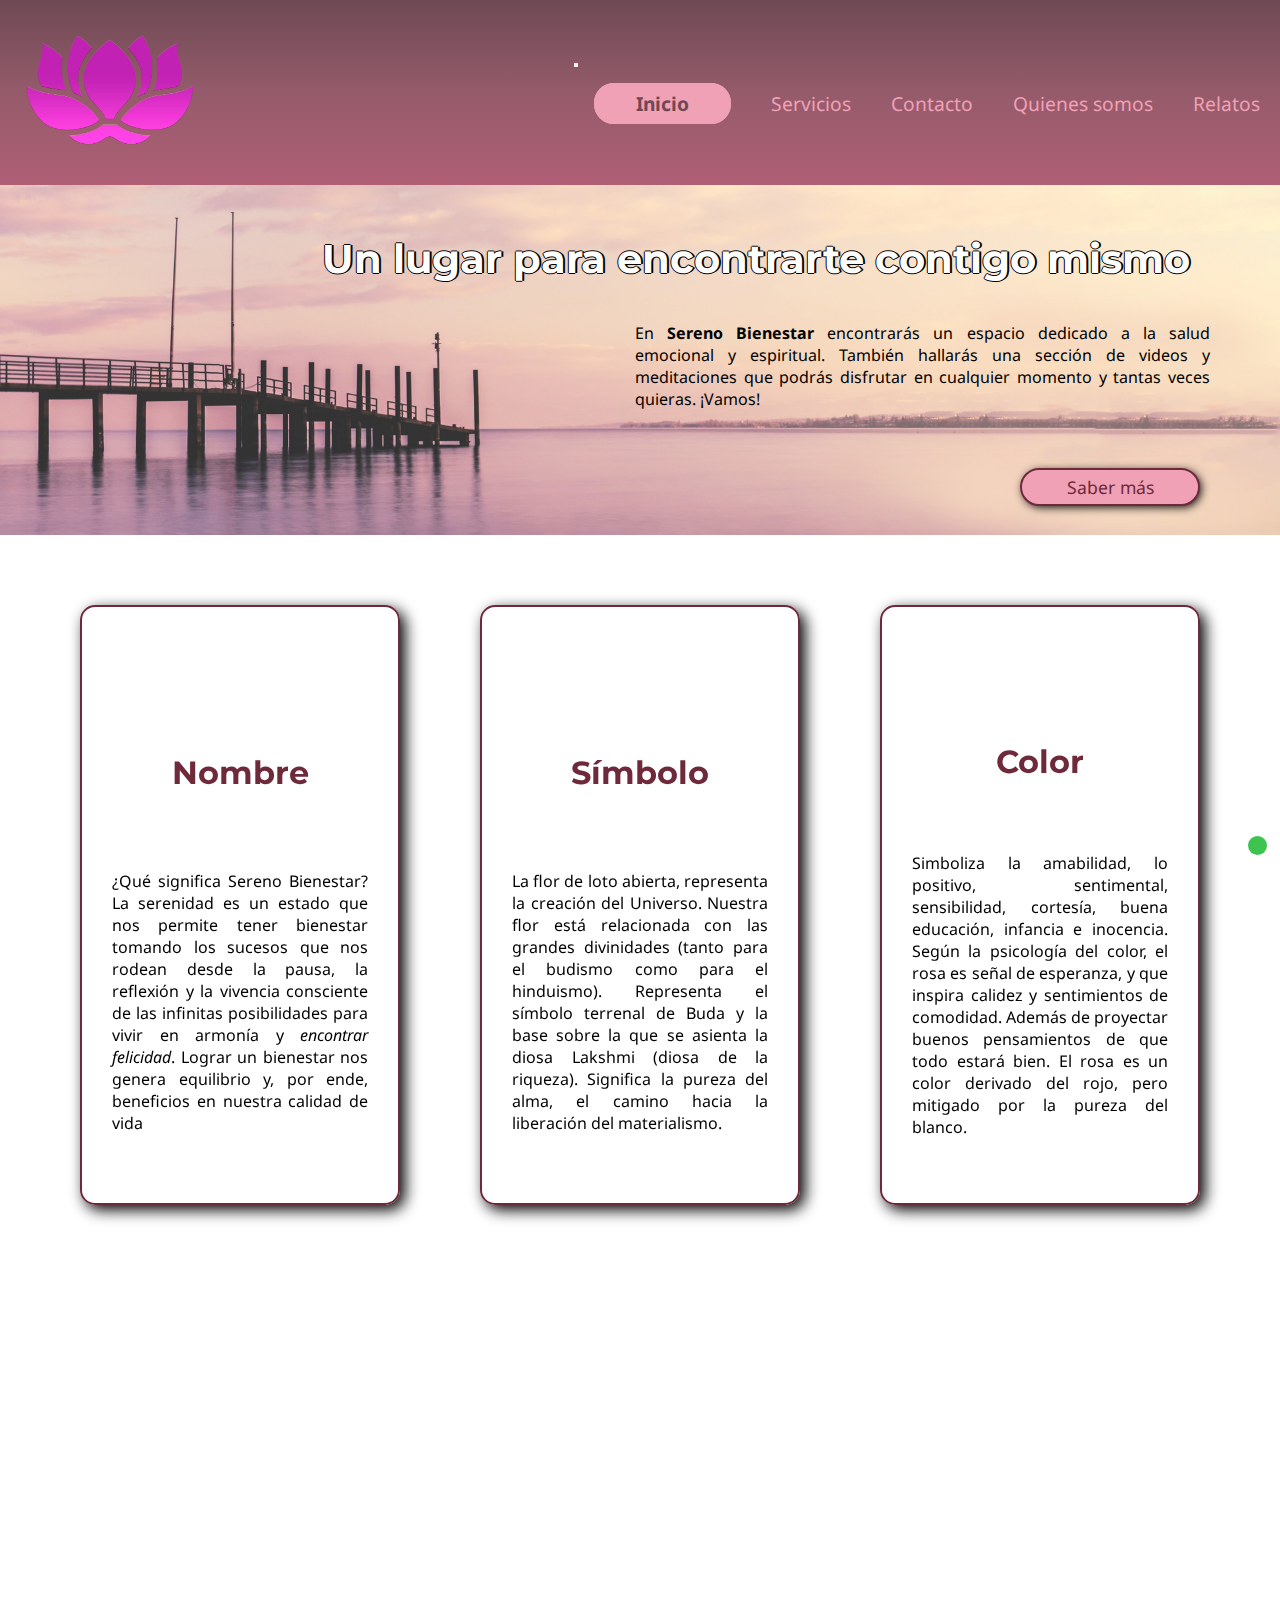
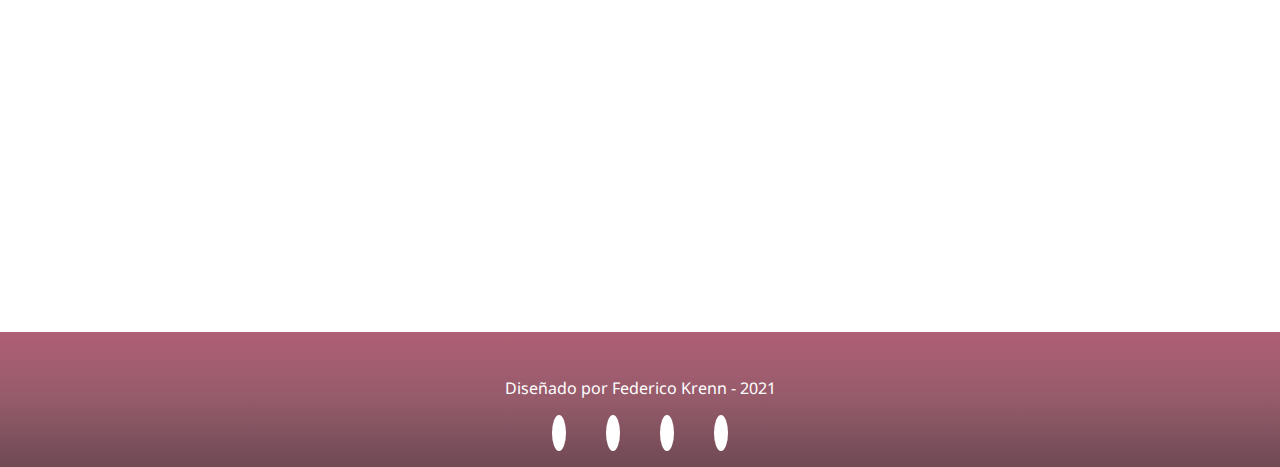
<file: index.html>
<!DOCTYPE html>
<html lang="es">

<head>
    <meta charset="UTF-8">
    <meta http-equiv="X-UA-Compatible" content="IE=edge">
    <meta name="viewport" content="width=device-width, initial-scale=1.0">
    <meta name="keywords"
        content="Sereno, Bienestar, Flor de loto, Servicios holísticos, Rosa, Serenidad, salud emocional, espíritu">
    <meta name="description"
        content="Sereno bienestar, el sitio web donde podrás conocer las mejores terapias holísticas para que entres en contacto con lo profundo de tu alma. En el camino, te acompañaremos y guiaremos a través de nuestros servicios.">

    <!-- Google tag (gtag.js) -->
    <script async src="https://www.googletagmanager.com/gtag/js?id=G-99D3HBL9XZ"></script>
    <script>
        window.dataLayer = window.dataLayer || [];
        function gtag() { dataLayer.push(arguments); }
        gtag('js', new Date());

        gtag('config', 'G-99D3HBL9XZ');
    </script>

    <!-- Link de animaciones -->
    <link href="https://unpkg.com/aos@2.3.1/dist/aos.css" rel="stylesheet">
    <!-- Link de Bootstrap -->
    <link href="https://cdn.jsdelivr.net/npm/bootstrap@5.1.3/dist/css/bootstrap.min.css" rel="stylesheet"
        integrity="sha384-1BmE4kWBq78iYhFldvKuhfTAU6auU8tT94WrHftjDbrCEXSU1oBoqyl2QvZ6jIW3" crossorigin="anonymous">
    <!-- Íconos -->
    <link rel="shortcut icon" href="./assets/icons/SB.png" type="image/x-icon">
    <!-- Mi estilo de CSS -->
    <link rel="stylesheet" href="./css/styles.css">
    <!-- Fuentes -->
    <link rel="preconnect" href="https://fonts.googleapis.com">
    <link rel="preconnect" href="https://fonts.gstatic.com" crossorigin>
    <link href="https://fonts.googleapis.com/css2?family=Montserrat:wght@100;700&family=Noto+Sans&display=swap"
        rel="stylesheet">
    <link rel="stylesheet" href="https://use.fontawesome.com/releases/v5.15.4/css/all.css"
        integrity="sha384-DyZ88mC6Up2uqS4h/KRgHuoeGwBcD4Ng9SiP4dIRy0EXTlnuz47vAwmeGwVChigm" crossorigin="anonymous">
    <title>Sereno Bienestar | Un lugar para encontrarte contigo mismo</title>
</head>

<body>
    <header class="header">
        <a href="./index.html"><img src="./assets/images/Logo-transparente.png" alt="Logo de Sereno Bienestar"
                class="logo"></a>
        <nav class="navbar navbar-expand-lg navbar-light">
            <div class="container-fluid">
                <button class="navbar-toggler" type="button" data-bs-toggle="collapse" data-bs-target="#navbarNav"
                    aria-controls="navbarNav" aria-expanded="false" aria-label="Toggle navigation">
                    <span class="navbar-toggler-icon"></span>
                </button>
                <div class="collapse navbar-collapse" id="navbarNav">
                    <ul class="navbar-nav">
                        <li><a href="./index.html" class="linkActivo nav-item" aria-current="page">Inicio</a></li>
                        <li><a href="./pages/servicios.html" class="noSeleccionado nav-item">Servicios</a></li>
                        <li><a href="./pages/contacto.html" class="noSeleccionado nav-item">Contacto</a></li>
                        <li><a href="./pages/quienes-somos.html" class="noSeleccionado nav-item">Quienes somos</a></li>
                        <li><a href="./pages/relatos.html" class="noSeleccionado nav-item">Relatos</a></li>
                    </ul>
                </div>
            </div>
        </nav>
    </header>

    <main class="mainIndex">
        <div class="barraDeContenido">
            <h1>Un lugar para encontrarte contigo mismo</h1>
            <p>En <strong>Sereno Bienestar</strong> encontrarás un espacio dedicado a la salud emocional y espiritual.
                También hallarás una sección de videos y meditaciones que podrás disfrutar en cualquier momento y tantas
                veces quieras. ¡Vamos!</p>
            <div class="botonContacto"><a href="./pages/servicios.html">Saber más</a></div>
        </div>
        <div class="tarjetaPadre">
            <div class="tarjetaHija cuadroSombreado" data-aos="flip-left">
                <i class="far fa-user"></i>
                <h2>Nombre</h2>
                <p>¿Qué significa Sereno Bienestar? La serenidad es un estado que nos permite tener bienestar tomando
                    los sucesos que
                    nos rodean desde la pausa, la reflexión y la vivencia consciente de las infinitas posibilidades para
                    vivir en armonía y <em>encontrar felicidad</em>.
                    Lograr un bienestar nos genera equilibrio y, por ende, beneficios en nuestra calidad de vida
                </p>
            </div>
            <div class="tarjetaHija cuadroSombreado" data-aos="flip-left">
                <i class="far fa-sun"></i>
                <h2>Símbolo</h2>
                <p>La flor de loto abierta, representa la creación del Universo. Nuestra flor está relacionada con las
                    grandes divinidades (tanto para el budismo como para el hinduismo). Representa el símbolo terrenal
                    de Buda y la base sobre la que se asienta la diosa Lakshmi (diosa de la riqueza). Significa la
                    pureza del alma, el camino hacia la liberación del materialismo.</p>
            </div>
            <div class="tarjetaHija cuadroSombreado" data-aos="flip-left">
                <i class="far fa-heart"></i>
                <h2>Color</h2>
                <p>Simboliza la amabilidad, lo positivo, sentimental, sensibilidad, cortesía, buena educación, infancia
                    e inocencia. Según la psicología del color, el rosa es señal de esperanza, y que inspira calidez y
                    sentimientos de comodidad. Además de proyectar buenos pensamientos de que todo estará bien. El rosa
                    es un color derivado del rojo, pero mitigado por la pureza del blanco.</p>
            </div>
        </div>
        <img src="./assets/images/mujer.jpg" alt="Mujer en el atardecer" data-aos="fade-left">
    </main>
    <footer class="footer">
        <a href="https://web.whatsapp.com/"><i class="fab fa-whatsapp"></i></a>
        <p>Diseñado por Federico Krenn - 2021</p>
        <div class="socialIcons">
            <a href="https://www.facebook.com/kempeess"><i class="fab fa-facebook"></i></a>
            <a href="https://twitter.com/kempesss"><i class="fab fa-twitter"></i></a>
            <a href="https://www.instagram.com/fedekrenn/?hl=es-la"><i class="fab fa-instagram"></i></a>
            <a href="https://www.linkedin.com/in/fkrenn/"><i class="fab fa-linkedin"></i></a>
        </div>
    </footer>
    <!-- AOS Library JS -->
    <script src="https://unpkg.com/aos@2.3.1/dist/aos.js"></script>
    <script>
        AOS.init();
    </script>
    <!-- JS Bootstrap -->
    <script src="https://cdn.jsdelivr.net/npm/bootstrap@5.1.3/dist/js/bootstrap.bundle.min.js"
        integrity="sha384-ka7Sk0Gln4gmtz2MlQnikT1wXgYsOg+OMhuP+IlRH9sENBO0LRn5q+8nbTov4+1p"
        crossorigin="anonymous"></script>
</body>

</html>
</file>
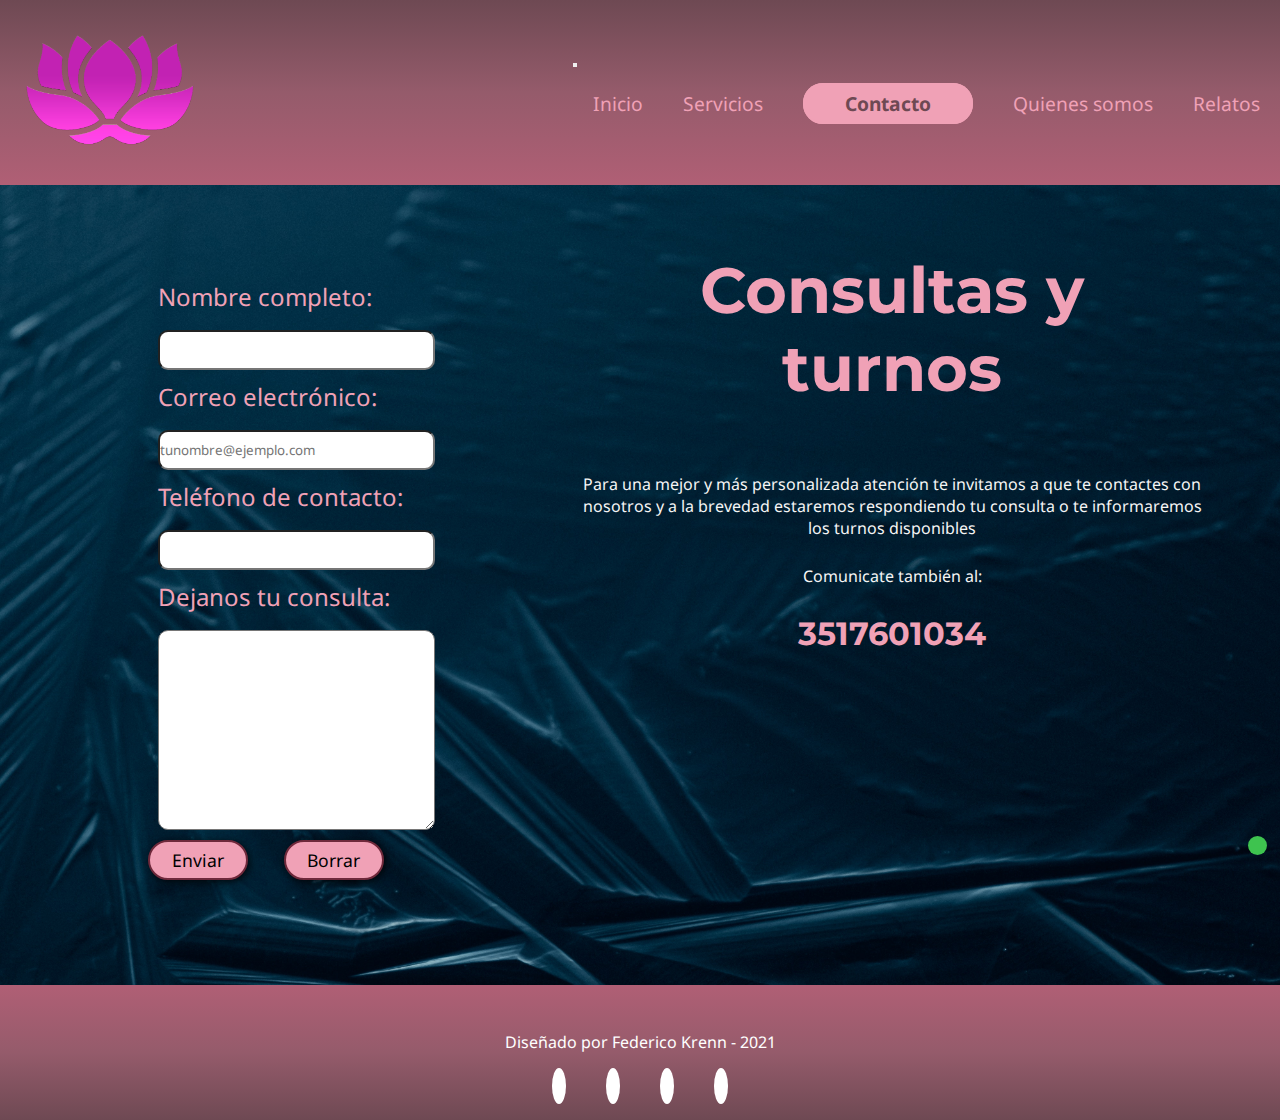
<file: pages/contacto.html>
<!DOCTYPE html>
<html lang="es">

<head>
    <meta charset="UTF-8">
    <meta http-equiv="X-UA-Compatible" content="IE=edge">
    <meta name="viewport" content="width=device-width, initial-scale=1.0">
    <meta name="keywords" content="consultas, turnos, formulario, contacto, sereno bienestar, teléfono">
    <meta name="description"
        content="¿Sugerencias? ¿Consultas? ¿Necesitás despejas tus dudas? Escribinos a través de nuestro formulario o bien ponte en contacto telefónicamente para que lo más pronto posible charlemos.">

    <!-- Google tag (gtag.js) -->
    <script async src="https://www.googletagmanager.com/gtag/js?id=G-99D3HBL9XZ"></script>
    <script>
        window.dataLayer = window.dataLayer || [];
        function gtag() { dataLayer.push(arguments); }
        gtag('js', new Date());

        gtag('config', 'G-99D3HBL9XZ');
    </script>

    <!-- Link de animaciones -->
    <link href="https://unpkg.com/aos@2.3.1/dist/aos.css" rel="stylesheet">
    <!-- Link de Bootstrap -->
    <link href="https://cdn.jsdelivr.net/npm/bootstrap@5.1.3/dist/css/bootstrap.min.css" rel="stylesheet"
        integrity="sha384-1BmE4kWBq78iYhFldvKuhfTAU6auU8tT94WrHftjDbrCEXSU1oBoqyl2QvZ6jIW3" crossorigin="anonymous">
    <!-- Íconos -->
    <link rel="shortcut icon" href="../assets/icons/SB.png" type="image/x-icon">
    <!-- Mi estilo de CSS -->
    <link rel="stylesheet" href="../css/styles.css">
    <!-- Fuentes -->
    <link rel="preconnect" href="https://fonts.googleapis.com">
    <link rel="preconnect" href="https://fonts.gstatic.com" crossorigin>
    <link href="https://fonts.googleapis.com/css2?family=Montserrat:wght@100;700&family=Noto+Sans&display=swap"
        rel="stylesheet">
    <link rel="stylesheet" href="https://use.fontawesome.com/releases/v5.15.4/css/all.css"
        integrity="sha384-DyZ88mC6Up2uqS4h/KRgHuoeGwBcD4Ng9SiP4dIRy0EXTlnuz47vAwmeGwVChigm" crossorigin="anonymous">
    <title>¿Cómo contactarnos? | Teléfonos y formulario</title>
</head>

<body>
    <header class="header">
        <a href="../index.html"><img src="../assets/images/Logo-transparente.png" alt="Logo de Sereno Bienestar"
                class="logo"></a>
        <nav class="navbar navbar-expand-lg navbar-light">
            <div class="container-fluid">
                <button class="navbar-toggler" type="button" data-bs-toggle="collapse" data-bs-target="#navbarNav"
                    aria-controls="navbarNav" aria-expanded="false" aria-label="Toggle navigation">
                    <span class="navbar-toggler-icon"></span>
                </button>
                <div class="collapse navbar-collapse" id="navbarNav">
                    <ul class="navbar-nav">
                        <li><a href="../index.html" class="noSeleccionado nav-item">Inicio</a></li>
                        <li><a href="../pages/servicios.html" class="noSeleccionado nav-item">Servicios</a></li>
                        <li><a href="../pages/contacto.html" class="linkActivo nav-item"
                                aria-current="page">Contacto</a></li>
                        <li><a href="../pages/quienes-somos.html" class="noSeleccionado nav-item">Quienes somos</a></li>
                        <li><a href="../pages/relatos.html" class="noSeleccionado nav-item">Relatos</a></li>
                    </ul>
                </div>
            </div>
        </nav>
    </header>

    <main>
        <div class="contenedorContacto">
            <div class="contenedorFormulario">
                <form class="formulario" action="https://formspree.io/f/xpzbooev" method="POST">
                    <label for="nombre__apellido">Nombre completo:</label>
                    <input type="text" name="nombre__apellido" id="nombre__apellido" required>
                    <label for="casilla__email">Correo electrónico:</label>
                    <input type="email" name="casilla__email" required id="casilla__email"
                        placeholder="tunombre@ejemplo.com">
                    <label for="telefono__contacto">Teléfono de contacto:</label>
                    <input type="tel" name="telefono__contacto" id="telefono__contacto">
                    <label for="comentarios__adicionales">Dejanos tu consulta:</label>
                    <textarea name="comentarios__adicionales" id="comentarios__adicionales" cols="30"
                        rows="10"></textarea>
                    <input class="btm" type="submit" name="envio" value="Enviar">
                    <input class="btm" type="reset" name="envio" value="Borrar">
                </form>
            </div>
            <div class="contenedorDatos">
                <h1>Consultas y turnos</h1>
                <p>Para una mejor y más personalizada atención te invitamos a que te contactes con nosotros y a la
                    brevedad estaremos respondiendo tu consulta o te informaremos los turnos disponibles</p>
                <p>Comunicate también al:</p>
                <h2>3517601034</h2>
                <iframe class="googleMap"
                    src="https://www.google.com/maps/embed?pb=!1m18!1m12!1m3!1d3406.128193939197!2d-64.16676428525942!3d-31.383028601778612!2m3!1f0!2f0!3f0!3m2!1i1024!2i768!4f13.1!3m3!1m2!1s0x9432983c3dca07f1%3A0x9e2e40d2acb5a2e8!2sManagua%201624%2C%20C%C3%B3rdoba!5e0!3m2!1ses-419!2sar!4v1639616940000!5m2!1ses-419!2sar"
                    width="400" height="300" style="border:0;" allowfullscreen="" loading="lazy"></iframe>
            </div>
        </div>

    </main>
    <footer class="footer">
        <a href="https://web.whatsapp.com/"><i class="fab fa-whatsapp"></i></a>
        <p>Diseñado por Federico Krenn - 2021</p>
        <div class="socialIcons">
            <a href="https://www.facebook.com/kempeess"><i class="fab fa-facebook"></i></a>
            <a href="https://twitter.com/kempesss"><i class="fab fa-twitter"></i></a>
            <a href="https://www.instagram.com/fedekrenn/?hl=es-la"><i class="fab fa-instagram"></i></a>
            <a href="https://www.linkedin.com/in/fkrenn/"><i class="fab fa-linkedin"></i></a>
        </div>
    </footer>
    <!-- JS Bootstrap -->
    <script src="https://cdn.jsdelivr.net/npm/bootstrap@5.1.3/dist/js/bootstrap.bundle.min.js"
        integrity="sha384-ka7Sk0Gln4gmtz2MlQnikT1wXgYsOg+OMhuP+IlRH9sENBO0LRn5q+8nbTov4+1p"
        crossorigin="anonymous"></script>
</body>

</html>
</file>
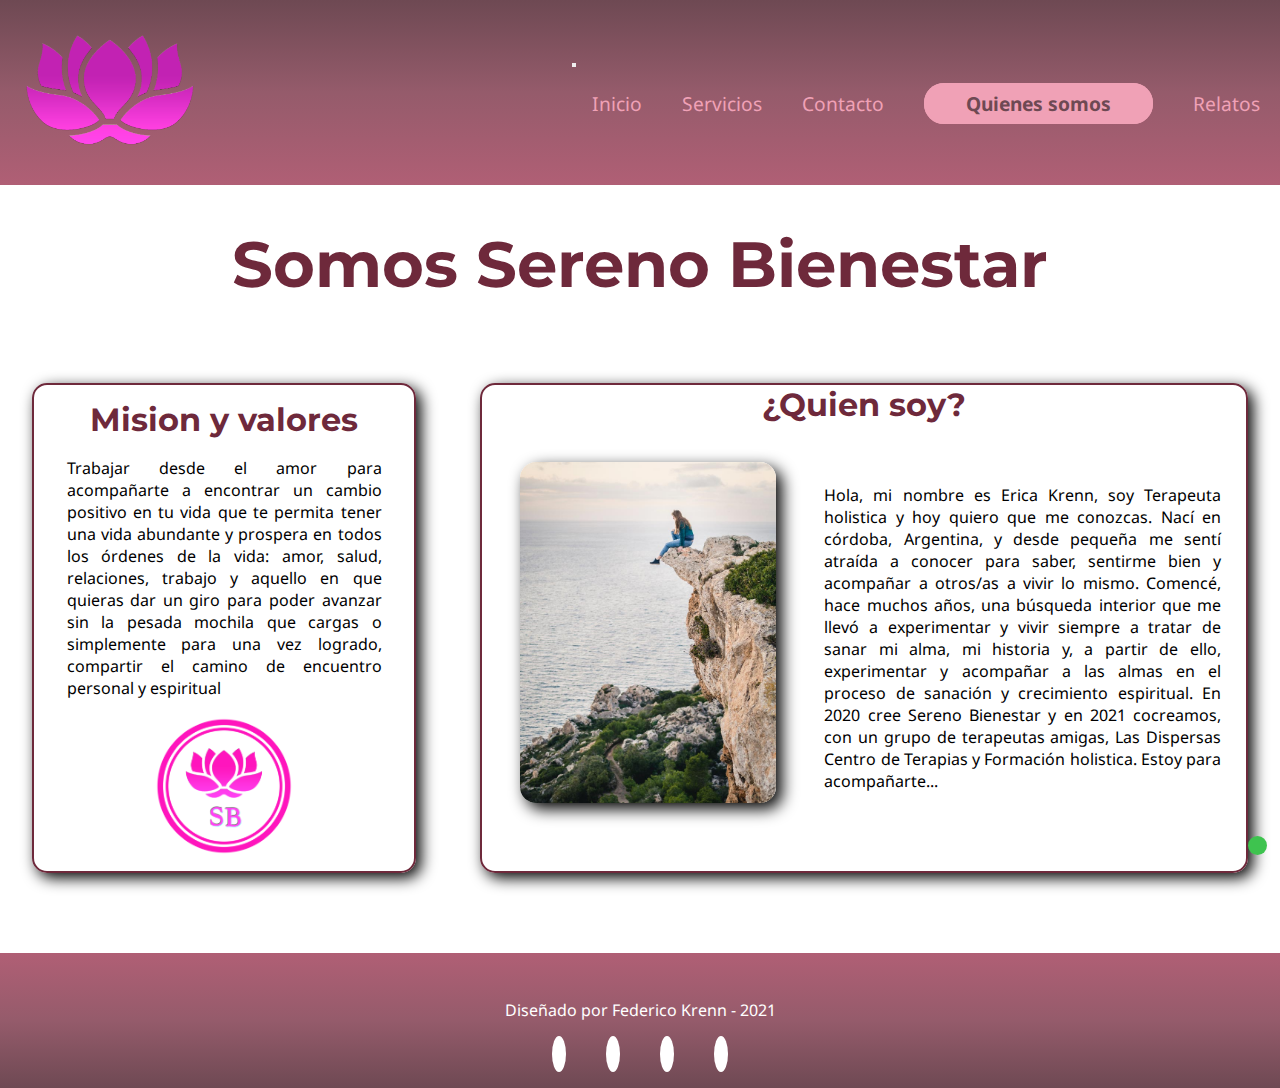
<file: pages/quienes-somos.html>
<!DOCTYPE html>
<html lang="es">

<head>
    <meta charset="UTF-8">
    <meta http-equiv="X-UA-Compatible" content="IE=edge">
    <meta name="viewport" content="width=device-width, initial-scale=1.0">
    <meta name="keywords" content="cambios, Terapeuta holística, Córdoba, Reiki, Misión, Valores, Sereno Bienestar">
    <meta name="description"
        content="¿Cómo nació la idea de Sereno Bienestar? Pasá, ponete cómodo y conocé la historia de mi vida, que me permitió llegar a darte los mejores servicios holísticos que te ayudarán a alcanzar la plenitud.">

    <!-- Google tag (gtag.js) -->
    <script async src="https://www.googletagmanager.com/gtag/js?id=G-99D3HBL9XZ"></script>
    <script>
        window.dataLayer = window.dataLayer || [];
        function gtag() { dataLayer.push(arguments); }
        gtag('js', new Date());

        gtag('config', 'G-99D3HBL9XZ');
    </script>

    <!-- Link de animaciones -->
    <link href="https://unpkg.com/aos@2.3.1/dist/aos.css" rel="stylesheet">
    <!-- Link de Bootstrap -->
    <link href="https://cdn.jsdelivr.net/npm/bootstrap@5.1.3/dist/css/bootstrap.min.css" rel="stylesheet"
        integrity="sha384-1BmE4kWBq78iYhFldvKuhfTAU6auU8tT94WrHftjDbrCEXSU1oBoqyl2QvZ6jIW3" crossorigin="anonymous">
    <!-- Íconos -->
    <link rel="shortcut icon" href="../assets/icons/SB.png" type="image/x-icon">
    <!-- Mi estilo de CSS -->
    <link rel="stylesheet" href="../css/styles.css">
    <!-- Fuentes -->
    <link rel="preconnect" href="https://fonts.googleapis.com">
    <link rel="preconnect" href="https://fonts.gstatic.com" crossorigin>
    <link href="https://fonts.googleapis.com/css2?family=Montserrat:wght@100;700&family=Noto+Sans&display=swap"
        rel="stylesheet">
    <link rel="stylesheet" href="https://use.fontawesome.com/releases/v5.15.4/css/all.css"
        integrity="sha384-DyZ88mC6Up2uqS4h/KRgHuoeGwBcD4Ng9SiP4dIRy0EXTlnuz47vAwmeGwVChigm" crossorigin="anonymous">
    <title>Quienes somos | Nuestra historia</title>
</head>

<body>
    <header class="header">
        <a href="../index.html"><img src="../assets/images/Logo-transparente.png" alt="Logo de Sereno Bienestar"
                class="logo"></a>
        <nav class="navbar navbar-expand-lg navbar-light">
            <div class="container-fluid">
                <button class="navbar-toggler" type="button" data-bs-toggle="collapse" data-bs-target="#navbarNav"
                    aria-controls="navbarNav" aria-expanded="false" aria-label="Toggle navigation">
                    <span class="navbar-toggler-icon"></span>
                </button>
                <div class="collapse navbar-collapse" id="navbarNav">
                    <ul class="navbar-nav">
                        <li><a href="../index.html" class="noSeleccionado nav-item">Inicio</a></li>
                        <li><a href="../pages/servicios.html" class="noSeleccionado nav-item">Servicios</a></li>
                        <li><a href="../pages/contacto.html" class="noSeleccionado nav-item">Contacto</a></li>
                        <li><a href="../pages/quienes-somos.html" class="linkActivo nav-item"
                                aria-current="page">Quienes somos</a></li>
                        <li><a href="../pages/relatos.html" class="noSeleccionado nav-item">Relatos</a></li>
                    </ul>
                </div>
            </div>
        </nav>
    </header>

    <main>
        <h1>Somos Sereno Bienestar</h1>
        <div class="contenedorPrincipal">
            <div class="quienesSomos__contenedor cuadroSombreado">
                <h2>Mision y valores</h2>
                <p>Trabajar desde el amor para acompañarte a encontrar un cambio positivo en tu vida que te permita
                    tener una vida abundante y prospera en todos los órdenes de la vida: amor, salud, relaciones,
                    trabajo y aquello en que quieras dar un giro para poder avanzar sin la pesada mochila que cargas o
                    simplemente para una vez logrado, compartir el camino de encuentro personal y espiritual</p>
                <img class="logoSereno" src="../assets/icons/SB.png" alt="Logo de sereno Bienestar" data-aos="fade-up">
            </div>
            <div class="mision__contenedor cuadroSombreado">
                <h2>¿Quien soy?</h2>
                <div class="misionHijo">
                    <img src="../assets/images/imagen-montania.jpg" alt="Persona sentada en la montaña"
                        data-aos="fade-left">
                    <p>Hola, mi nombre es Erica Krenn, soy Terapeuta holistica y hoy quiero que me conozcas.
                        Nací en córdoba, Argentina, y desde pequeña me sentí atraída a conocer para saber, sentirme bien
                        y acompañar a otros/as a vivir lo mismo.
                        Comencé, hace muchos años, una búsqueda interior que me llevó a experimentar y vivir siempre a
                        tratar de sanar mi alma, mi historia y, a partir de ello, experimentar y acompañar a las almas
                        en el proceso de sanación y crecimiento espiritual.
                        En 2020 cree Sereno Bienestar y en 2021 cocreamos, con un grupo de terapeutas amigas, Las
                        Dispersas Centro de Terapias y Formación holistica.
                        Estoy para acompañarte...</p>
                </div>
            </div>
        </div>
    </main>
    <footer class="footer">
        <a href="https://web.whatsapp.com/"><i class="fab fa-whatsapp"></i></a>
        <p>Diseñado por Federico Krenn - 2021</p>
        <div class="socialIcons">
            <a href="https://www.facebook.com/kempeess"><i class="fab fa-facebook"></i></a>
            <a href="https://twitter.com/kempesss"><i class="fab fa-twitter"></i></a>
            <a href="https://www.instagram.com/fedekrenn/?hl=es-la"><i class="fab fa-instagram"></i></a>
            <a href="https://www.linkedin.com/in/fkrenn/"><i class="fab fa-linkedin"></i></a>
        </div>
    </footer>
    <!-- AOS Library JS -->
    <script src="https://unpkg.com/aos@2.3.1/dist/aos.js"></script>
    <script>
        AOS.init();
    </script>
    <!-- JS Bootstrap -->
    <script src="https://cdn.jsdelivr.net/npm/bootstrap@5.1.3/dist/js/bootstrap.bundle.min.js"
        integrity="sha384-ka7Sk0Gln4gmtz2MlQnikT1wXgYsOg+OMhuP+IlRH9sENBO0LRn5q+8nbTov4+1p"
        crossorigin="anonymous"></script>
</body>

</html>
</file>
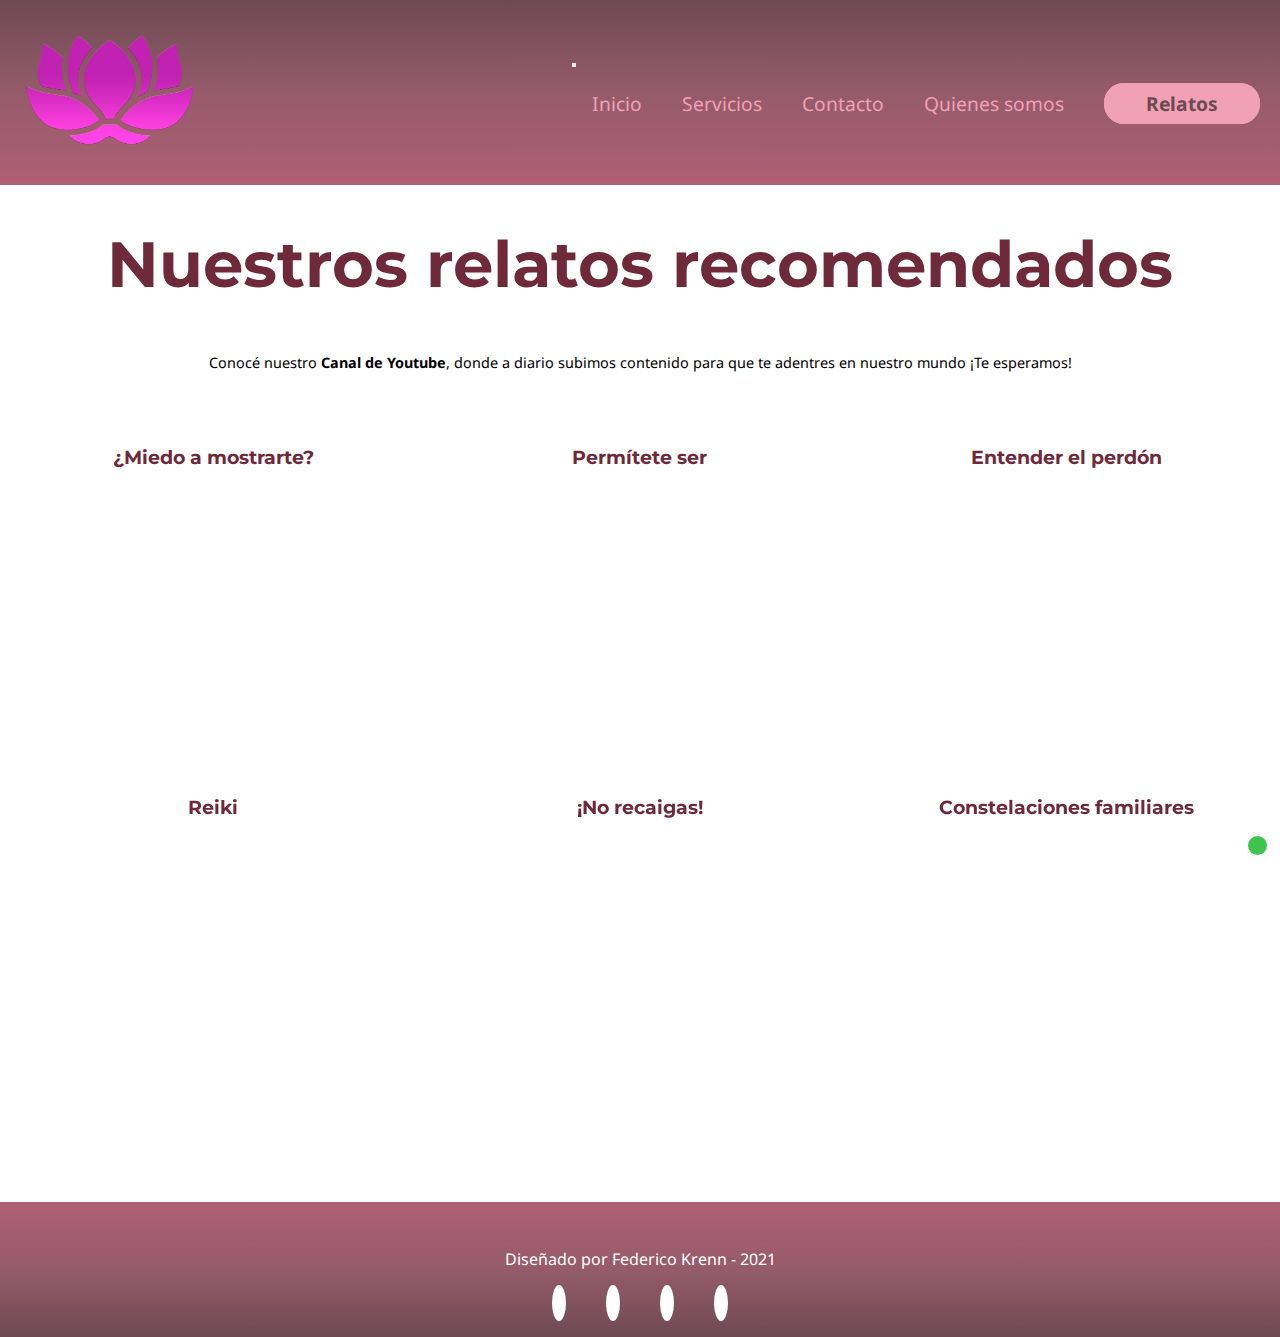
<file: pages/relatos.html>
<!DOCTYPE html>
<html lang="es">

<head>
    <meta charset="UTF-8">
    <meta http-equiv="X-UA-Compatible" content="IE=edge">
    <meta name="viewport" content="width=device-width, initial-scale=1.0">
    <meta name="keywords" content="Videos, experiencias, relatos, tutoriales, como meditar, vivencias">
    <meta name="description"
        content="Contamos con un canal de YouTube donde, junto con otras compañeras que compartimos la misma pasión, creamos contenido para que puedas estar cerca nuestro y de lo que hacemos a través de otro canal.">

    <!-- Google tag (gtag.js) -->
    <script async src="https://www.googletagmanager.com/gtag/js?id=G-99D3HBL9XZ"></script>
    <script>
        window.dataLayer = window.dataLayer || [];
        function gtag() { dataLayer.push(arguments); }
        gtag('js', new Date());

        gtag('config', 'G-99D3HBL9XZ');
    </script>

    <!-- Link de animaciones -->
    <link href="https://unpkg.com/aos@2.3.1/dist/aos.css" rel="stylesheet">
    <!-- Link de Bootstrap -->
    <link href="https://cdn.jsdelivr.net/npm/bootstrap@5.1.3/dist/css/bootstrap.min.css" rel="stylesheet"
        integrity="sha384-1BmE4kWBq78iYhFldvKuhfTAU6auU8tT94WrHftjDbrCEXSU1oBoqyl2QvZ6jIW3" crossorigin="anonymous">
    <!-- Íconos -->
    <link rel="shortcut icon" href="../assets/icons/SB.png" type="image/x-icon">
    <!-- Mi estilo de CSS -->
    <link rel="stylesheet" href="../css/styles.css">
    <!-- Fuentes -->
    <link rel="preconnect" href="https://fonts.googleapis.com">
    <link rel="preconnect" href="https://fonts.gstatic.com" crossorigin>
    <link href="https://fonts.googleapis.com/css2?family=Montserrat:wght@100;700&family=Noto+Sans&display=swap"
        rel="stylesheet">
    <link rel="stylesheet" href="https://use.fontawesome.com/releases/v5.15.4/css/all.css"
        integrity="sha384-DyZ88mC6Up2uqS4h/KRgHuoeGwBcD4Ng9SiP4dIRy0EXTlnuz47vAwmeGwVChigm" crossorigin="anonymous">
    <title>Vivencias y relatos | Canal de YouTube</title>
</head>

<body>
    <header class="header">
        <a href="../index.html"><img src="../assets/images/Logo-transparente.png" alt="Logo de Sereno Bienestar"
                class="logo"></a>
        <nav class="navbar navbar-expand-lg navbar-light">
            <div class="container-fluid">
                <button class="navbar-toggler" type="button" data-bs-toggle="collapse" data-bs-target="#navbarNav"
                    aria-controls="navbarNav" aria-expanded="false" aria-label="Toggle navigation">
                    <span class="navbar-toggler-icon"></span>
                </button>
                <div class="collapse navbar-collapse" id="navbarNav">
                    <ul class="navbar-nav">
                        <li><a href="../index.html" class="noSeleccionado nav-item">Inicio</a></li>
                        <li><a href="../pages/servicios.html" class="noSeleccionado nav-item">Servicios</a></li>
                        <li><a href="../pages/contacto.html" class="noSeleccionado nav-item">Contacto</a></li>
                        <li><a href="../pages/quienes-somos.html" class="noSeleccionado nav-item">Quienes somos</a></li>
                        <li><a href="../pages/relatos.html" class="linkActivo nav-item" aria-current="page">Relatos</a>
                        </li>
                    </ul>
                </div>
            </div>
        </nav>
    </header>

    <main>

        <h1>Nuestros relatos recomendados</h1>
        <p class="parrafoLeyenda">Conocé nuestro <strong>Canal de Youtube</strong>, donde a diario subimos contenido
            para que te adentres en nuestro mundo ¡Te esperamos! </p>
        <div class="grilla">
            <div class="hijo__grilla">
                <h3>¿Miedo a mostrarte?</h3>
                <iframe width="560" height="315" src="https://www.youtube.com/embed/IOIhm7Dxemk"
                    title="YouTube video player" frameborder="0"
                    allow="accelerometer; autoplay; clipboard-write; encrypted-media; gyroscope; picture-in-picture"
                    allowfullscreen></iframe>
            </div>
            <div class="hijo__grilla">
                <h3>Permítete ser</h3>
                <iframe width="560" height="315" src="https://www.youtube.com/embed/-9WLeR8yr-Q"
                    title="YouTube video player" frameborder="0"
                    allow="accelerometer; autoplay; clipboard-write; encrypted-media; gyroscope; picture-in-picture"
                    allowfullscreen></iframe>
            </div>
            <div class="hijo__grilla">
                <h3>Entender el perdón</h3>
                <iframe width="560" height="315" src="https://www.youtube.com/embed/d0oQPVhBWIA"
                    title="YouTube video player" frameborder="0"
                    allow="accelerometer; autoplay; clipboard-write; encrypted-media; gyroscope; picture-in-picture"
                    allowfullscreen></iframe>
            </div>
            <div class="hijo__grilla">
                <h3>Reiki</h3>
                <iframe width="560" height="315" src="https://www.youtube.com/embed/vXE6D-bthVE"
                    title="YouTube video player" frameborder="0"
                    allow="accelerometer; autoplay; clipboard-write; encrypted-media; gyroscope; picture-in-picture"
                    allowfullscreen></iframe>
            </div>
            <div class="hijo__grilla">
                <h3>¡No recaigas!</h3>
                <iframe width="560" height="315" src="https://www.youtube.com/embed/mQSzOypG864"
                    title="YouTube video player" frameborder="0"
                    allow="accelerometer; autoplay; clipboard-write; encrypted-media; gyroscope; picture-in-picture"
                    allowfullscreen></iframe>
            </div>
            <div class="hijo__grilla">
                <h3>Constelaciones familiares</h3>
                <iframe width="560" height="315" src="https://www.youtube.com/embed/tOoHFLNPB3c"
                    title="YouTube video player" frameborder="0"
                    allow="accelerometer; autoplay; clipboard-write; encrypted-media; gyroscope; picture-in-picture"
                    allowfullscreen></iframe>
            </div>
        </div>
    </main>

    <footer class="footer">
        <a href="https://web.whatsapp.com/"><i class="fab fa-whatsapp"></i></a>
        <p>Diseñado por Federico Krenn - 2021</p>
        <div class="socialIcons">
            <a href="https://www.facebook.com/kempeess"><i class="fab fa-facebook"></i></a>
            <a href="https://twitter.com/kempesss"><i class="fab fa-twitter"></i></a>
            <a href="https://www.instagram.com/fedekrenn/?hl=es-la"><i class="fab fa-instagram"></i></a>
            <a href="https://www.linkedin.com/in/fkrenn/"><i class="fab fa-linkedin"></i></a>
        </div>
    </footer>
    <!-- JS Bootstrap -->
    <script src="https://cdn.jsdelivr.net/npm/bootstrap@5.1.3/dist/js/bootstrap.bundle.min.js"
        integrity="sha384-ka7Sk0Gln4gmtz2MlQnikT1wXgYsOg+OMhuP+IlRH9sENBO0LRn5q+8nbTov4+1p"
        crossorigin="anonymous"></script>
</body>

</html>
</file>
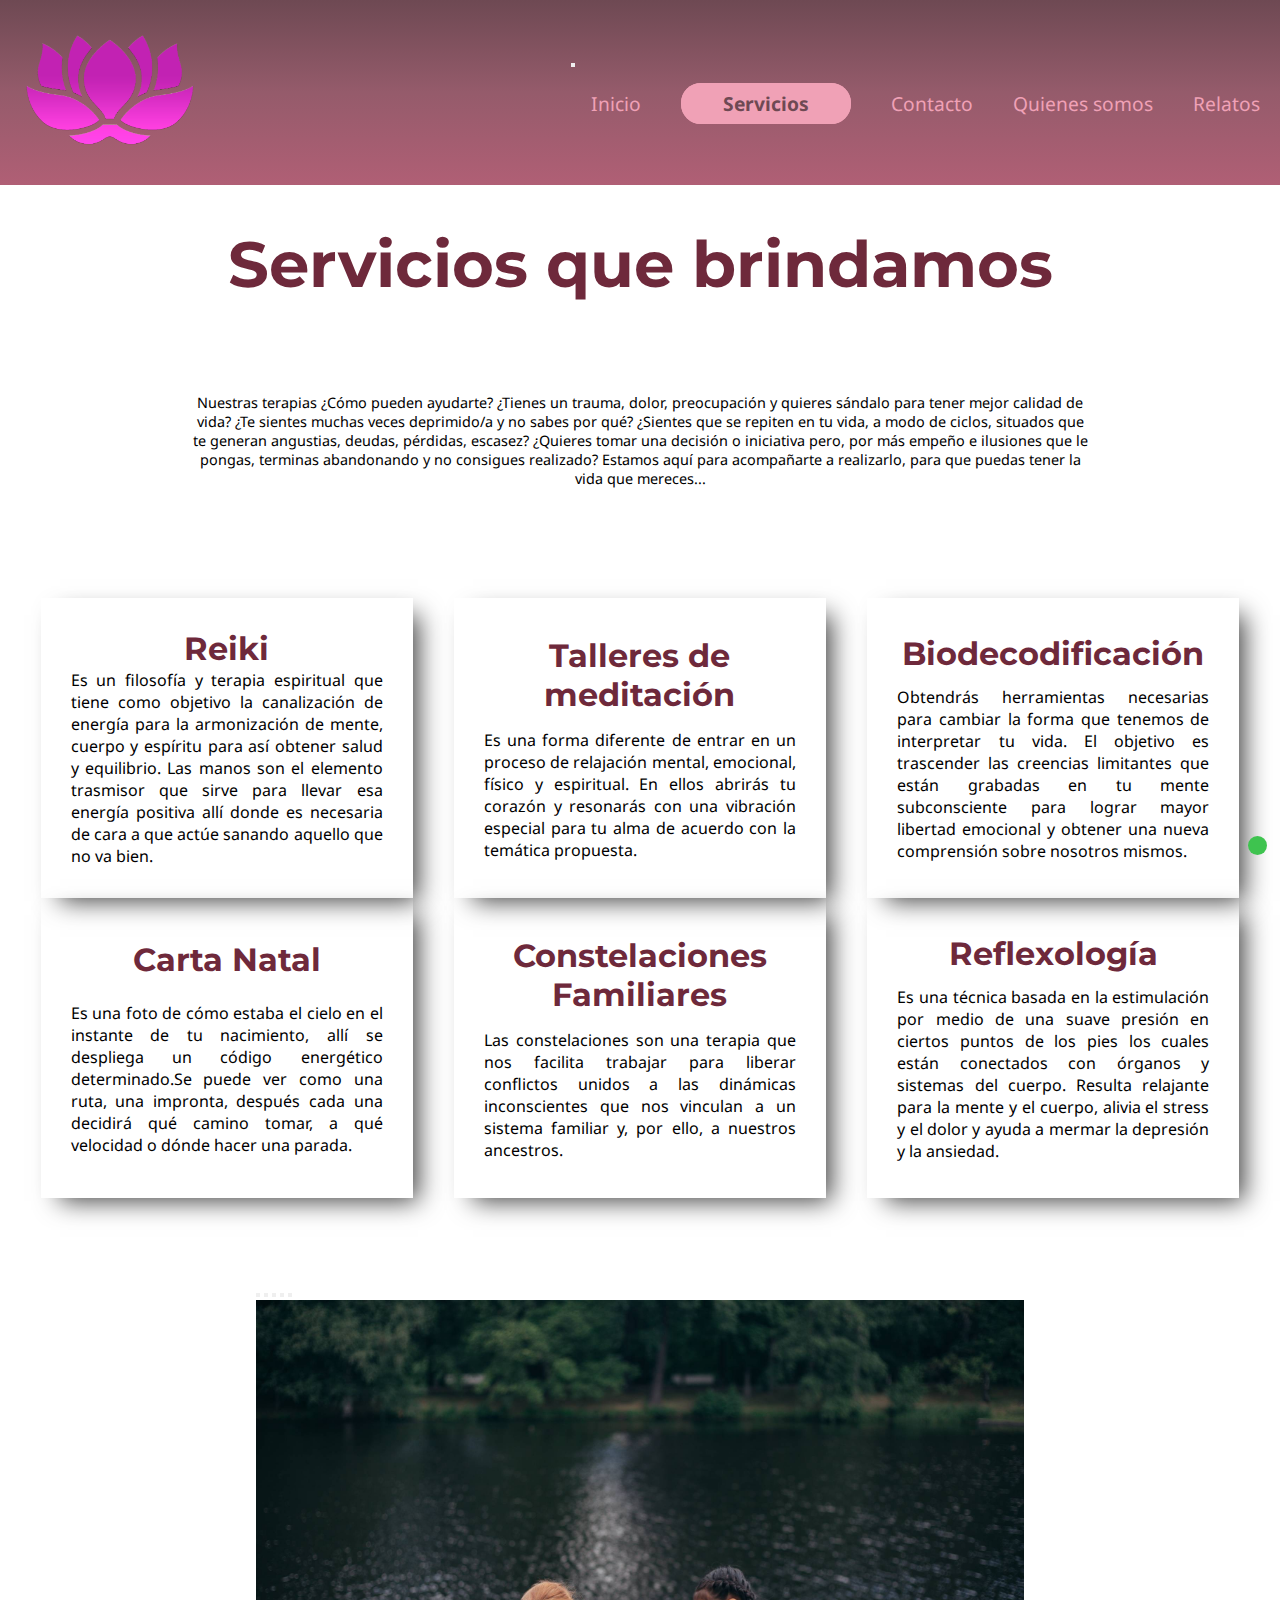
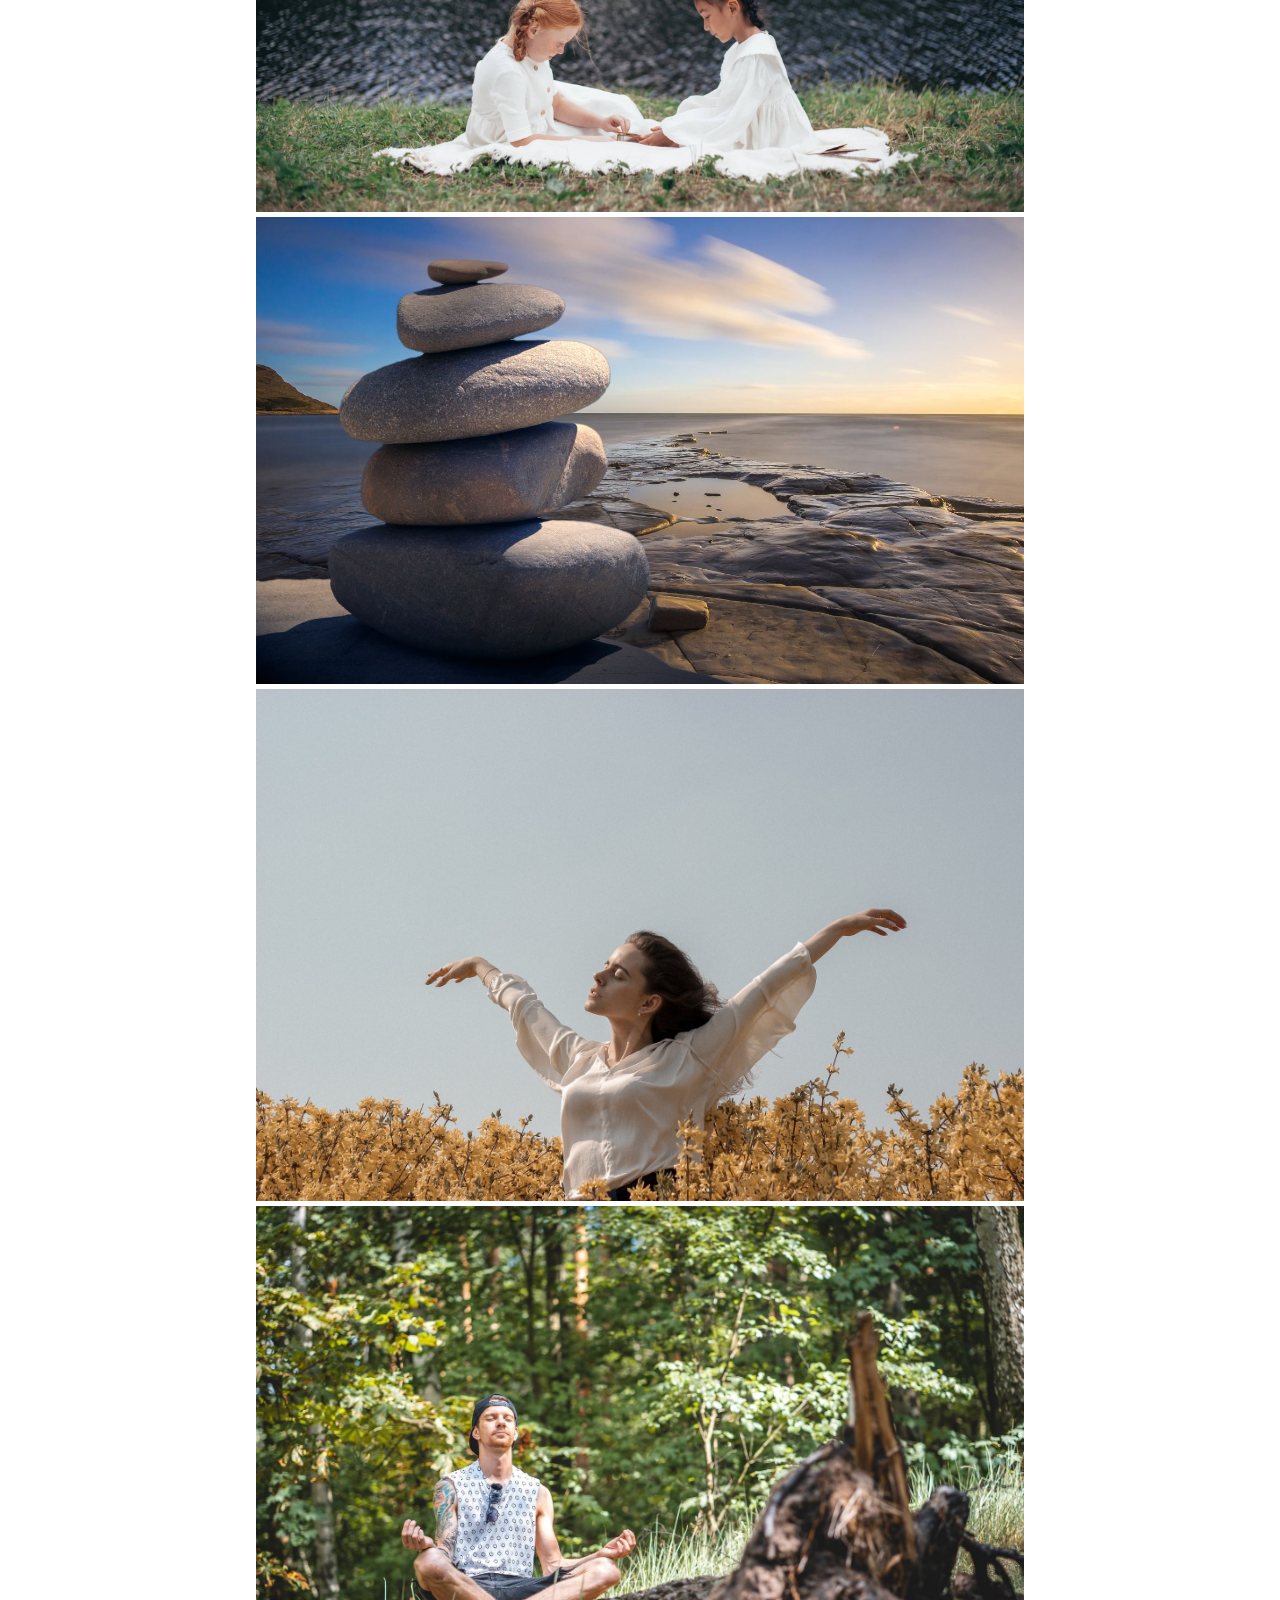
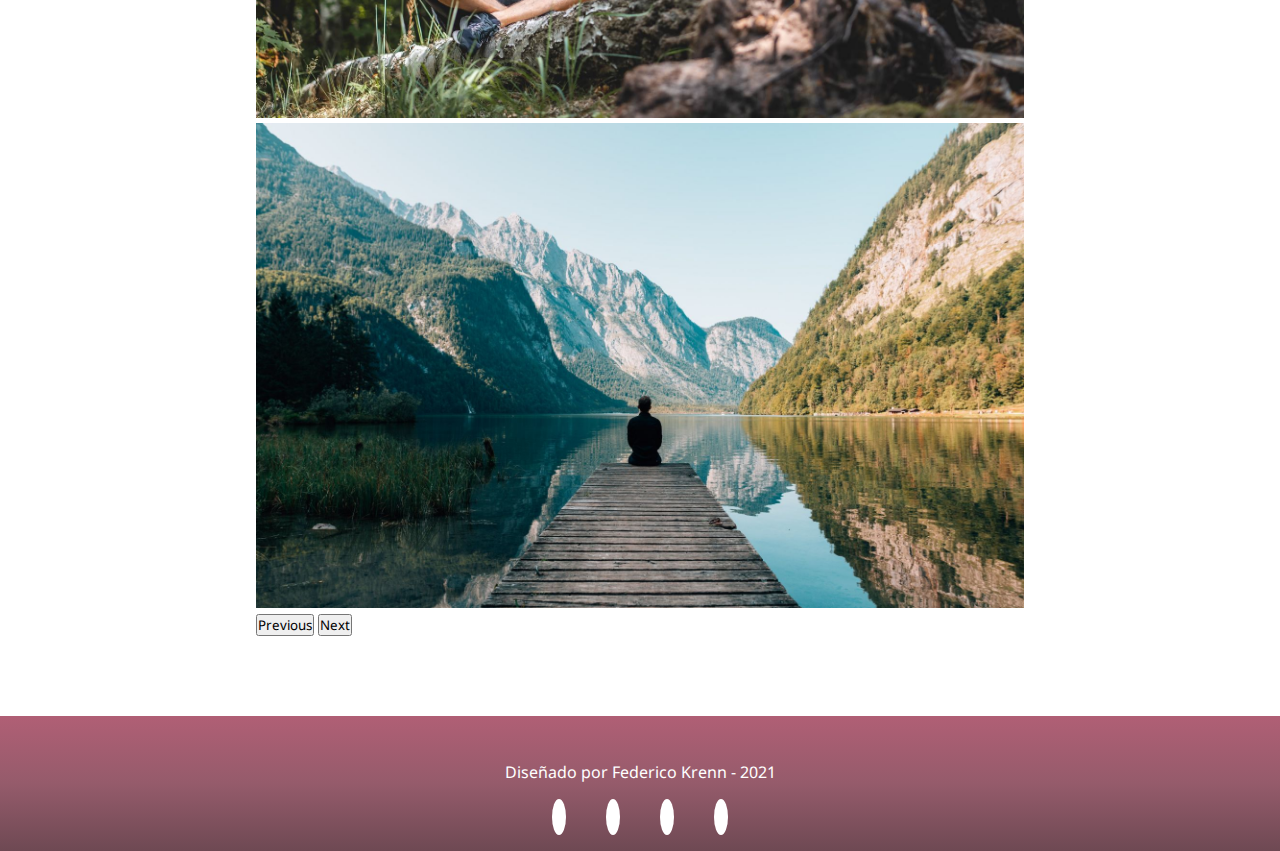
<file: pages/servicios.html>
<!DOCTYPE html>
<html lang="es">

<head>
  <meta charset="UTF-8">
  <meta http-equiv="X-UA-Compatible" content="IE=edge">
  <meta name="viewport" content="width=device-width, initial-scale=1.0">
  <meta name="keywords" content="Reiki, meditación, biodecodificación, carta, constelaciones familiares, reflexología">
  <meta name="description"
    content="Dentro de nuestros servicios, podrás encontrar una amplia oferta tal como Biodecodificación, Constelaciones, Reflexología. También podrás sumarte a nuestros talleres de meditación para aprender a controlar tus pensamientos y sentimientos">

  <!-- Google tag (gtag.js) -->
  <script async src="https://www.googletagmanager.com/gtag/js?id=G-99D3HBL9XZ"></script>
  <script>
    window.dataLayer = window.dataLayer || [];
    function gtag() { dataLayer.push(arguments); }
    gtag('js', new Date());

    gtag('config', 'G-99D3HBL9XZ');
  </script>

  <!-- Link de animaciones -->
  <link href="https://unpkg.com/aos@2.3.1/dist/aos.css" rel="stylesheet">
  <!-- Link de Bootstrap -->
  <link href="https://cdn.jsdelivr.net/npm/bootstrap@5.1.3/dist/css/bootstrap.min.css" rel="stylesheet"
    integrity="sha384-1BmE4kWBq78iYhFldvKuhfTAU6auU8tT94WrHftjDbrCEXSU1oBoqyl2QvZ6jIW3" crossorigin="anonymous">
  <!-- Íconos -->
  <link rel="shortcut icon" href="../assets/icons/SB.png" type="image/x-icon">
  <!-- Mi estilo de CSS -->
  <link rel="stylesheet" href="../css/styles.css">
  <!-- Fuentes -->
  <link rel="preconnect" href="https://fonts.googleapis.com">
  <link rel="preconnect" href="https://fonts.gstatic.com" crossorigin>
  <link href="https://fonts.googleapis.com/css2?family=Montserrat:wght@100;700&family=Noto+Sans&display=swap"
    rel="stylesheet">
  <link rel="stylesheet" href="https://use.fontawesome.com/releases/v5.15.4/css/all.css"
    integrity="sha384-DyZ88mC6Up2uqS4h/KRgHuoeGwBcD4Ng9SiP4dIRy0EXTlnuz47vAwmeGwVChigm" crossorigin="anonymous">
  <title>Servicios que brindamos | Terapias holísticas</title>
</head>

<body>
  <header class="header">
    <a href="../index.html"><img src="../assets/images/Logo-transparente.png" alt="Logo de Sereno Bienestar"
        class="logo"></a>
    <nav class="navbar navbar-expand-lg navbar-light">
      <div class="container-fluid">
        <button class="navbar-toggler" type="button" data-bs-toggle="collapse" data-bs-target="#navbarNav"
          aria-controls="navbarNav" aria-expanded="false" aria-label="Toggle navigation">
          <span class="navbar-toggler-icon"></span>
        </button>
        <div class="collapse navbar-collapse" id="navbarNav">
          <ul class="navbar-nav">
            <li><a href="../index.html" class="noSeleccionado nav-item">Inicio</a></li>
            <li><a href="../pages/servicios.html" class="linkActivo nav-item" aria-current="page">Servicios</a></li>
            <li><a href="../pages/contacto.html" class="noSeleccionado nav-item">Contacto</a></li>
            <li><a href="../pages/quienes-somos.html" class="noSeleccionado nav-item">Quienes somos</a></li>
            <li><a href="../pages/relatos.html" class="noSeleccionado nav-item">Relatos</a></li>
          </ul>
        </div>
      </div>
    </nav>
  </header>
  <main class="mainServicios">
    <h1>Servicios que brindamos</h1>
    <p class="parrafoLeyenda ">Nuestras terapias
      ¿Cómo pueden ayudarte? ¿Tienes un trauma, dolor, preocupación y quieres sándalo para tener mejor calidad de
      vida? ¿Te sientes muchas veces deprimido/a y no sabes por qué? ¿Sientes que se repiten en tu vida, a modo de
      ciclos, situados que te generan angustias, deudas, pérdidas, escasez? ¿Quieres tomar una decisión o
      iniciativa pero, por más empeño e ilusiones que le pongas, terminas abandonando y no consigues realizado?
      Estamos aquí para acompañarte a realizarlo, para que puedas tener la vida que mereces...</p>
    <div class="contenedorServicios">
      <div class="tarjetaServicios">
        <h2>Reiki</h2>
        <p>Es un filosofía y terapia espiritual que tiene como objetivo la canalización de energía para la
          armonización de mente, cuerpo y espíritu para así obtener salud y equilibrio. Las manos son el
          elemento trasmisor que sirve para llevar esa energía positiva allí donde es necesaria de cara a que
          actúe sanando aquello que no va bien.</p>
      </div>
      <div class="tarjetaServicios">
        <h2>Talleres de meditación</h2>
        <p>Es una forma diferente de entrar en un proceso de relajación mental, emocional, físico y espiritual.
          En ellos abrirás tu corazón y resonarás con una vibración especial para tu alma de acuerdo con la
          temática propuesta.</p>
      </div>
      <div class="tarjetaServicios">
        <h2>Biodecodificación</h2>
        <p>Obtendrás herramientas necesarias para cambiar la forma que tenemos de interpretar tu vida. El
          objetivo es trascender las creencias limitantes que están grabadas en tu mente subconsciente para
          lograr mayor libertad emocional y obtener una nueva comprensión sobre nosotros mismos.</p>
      </div>
      <div class="tarjetaServicios">
        <h2>Carta Natal</h2>
        <p>Es una foto de cómo estaba el cielo en el instante de tu nacimiento, allí se despliega un código
          energético determinado.Se puede ver como una ruta, una impronta, después cada una decidirá qué
          camino tomar, a qué velocidad o dónde hacer una parada.</p>
      </div>
      <div class="tarjetaServicios">
        <h2>Constelaciones Familiares</h2>
        <p>Las constelaciones son una terapia que nos facilita trabajar para liberar conflictos unidos a las
          dinámicas inconscientes que nos vinculan a un sistema familiar y, por ello, a nuestros ancestros.
        </p>
      </div>
      <div class="tarjetaServicios">
        <h2>Reflexología</h2>
        <p>Es una técnica basada en la estimulación por medio de una suave presión en ciertos puntos de los pies
          los cuales están conectados con órganos y sistemas del cuerpo. Resulta relajante para la mente y el
          cuerpo, alivia el stress y el dolor y ayuda a mermar la depresión y la ansiedad.</p>
      </div>
    </div>
    <div id="carouselExampleIndicators" class="carousel slide" data-bs-ride="carousel">
      <div class="carousel-indicators">
        <button type="button" data-bs-target="#carouselExampleIndicators" data-bs-slide-to="0" class="active"
          aria-current="true" aria-label="Slide 1"></button>
        <button type="button" data-bs-target="#carouselExampleIndicators" data-bs-slide-to="1"
          aria-label="Slide 2"></button>
        <button type="button" data-bs-target="#carouselExampleIndicators" data-bs-slide-to="2"
          aria-label="Slide 3"></button>
        <button type="button" data-bs-target="#carouselExampleIndicators" data-bs-slide-to="3"
          aria-label="Slide 4"></button>
        <button type="button" data-bs-target="#carouselExampleIndicators" data-bs-slide-to="4"
          aria-label="Slide 5"></button>
      </div>
      <div class="carousel-inner">
        <div class="carousel-item active">
          <img src="../assets/images/amistad.jpg" class="d-block w-100" alt="Dos niñas jugando">
        </div>
        <div class="carousel-item">
          <img src="../assets/images/equilibrio.jpg" class="d-block w-100" alt="Piedras apiladas en equilibrio">
        </div>
        <div class="carousel-item">
          <img src="../assets/images/libertad.jpg" class="d-block w-100"
            alt="Persona con los brazon abiertos en el campo">
        </div>
        <div class="carousel-item">
          <img src="../assets/images/meditacion.jpg" class="d-block w-100" alt="Hombre meditando en el bosque">
        </div>
        <div class="carousel-item">
          <img src="../assets/images/paz.jpg" class="d-block w-100" alt="Un hombre en un muelle mirando la montaña">
        </div>
      </div>
      <button class="carousel-control-prev" type="button" data-bs-target="#carouselExampleIndicators"
        data-bs-slide="prev">
        <span class="carousel-control-prev-icon" aria-hidden="true"></span>
        <span class="visually-hidden">Previous</span>
      </button>
      <button class="carousel-control-next" type="button" data-bs-target="#carouselExampleIndicators"
        data-bs-slide="next">
        <span class="carousel-control-next-icon" aria-hidden="true"></span>
        <span class="visually-hidden">Next</span>
      </button>
    </div>
  </main>
  <footer class="footer">
    <a href="https://web.whatsapp.com/"><i class="fab fa-whatsapp"></i></a>
    <p>Diseñado por Federico Krenn - 2021</p>
    <div class="socialIcons">
      <a href="https://www.facebook.com/kempeess"><i class="fab fa-facebook"></i></a>
      <a href="https://twitter.com/kempesss"><i class="fab fa-twitter"></i></a>
      <a href="https://www.instagram.com/fedekrenn/?hl=es-la"><i class="fab fa-instagram"></i></a>
      <a href="https://www.linkedin.com/in/fkrenn/"><i class="fab fa-linkedin"></i></a>
    </div>
  </footer>
  <!-- JS Bootstrap -->
  <script src="https://cdn.jsdelivr.net/npm/bootstrap@5.1.3/dist/js/bootstrap.bundle.min.js"
    integrity="sha384-ka7Sk0Gln4gmtz2MlQnikT1wXgYsOg+OMhuP+IlRH9sENBO0LRn5q+8nbTov4+1p"
    crossorigin="anonymous"></script>
</body>

</html>
</file>
<file: css/styles.css>
@charset "UTF-8";
header, .quienesSomos__contenedor, .misionHijo {
  display: flex;
  justify-content: space-between;
  align-items: center; }

.mainIndex, .mainServicios {
  display: flex;
  flex-direction: column;
  align-items: center; }

.footer {
  display: flex;
  justify-content: space-evenly;
  align-items: center; }

.fa-linkedin {
  color: #0e76a8; }

.fa-instagram {
  color: #D872B5; }

.fa-twitter {
  color: #00acee; }

.fa-facebook {
  color: #3b5998; }

* {
  margin: 0px;
  padding: 0px;
  box-sizing: border-box;
  font-family: "Noto Sans", sans-serif; }

header {
  min-height: 20vh;
  background: #6e4953;
  background: linear-gradient(180deg, #6e4953 0%, #955b6b 50%, #b05f75 100%); }
  header img {
    width: 20vh;
    margin-left: 20px; }
  header ul {
    display: flex;
    flex-wrap: wrap;
    margin: 0;
    padding: 0; }

.linkActivo {
  font-weight: bold;
  border: 2px solid #f0a1b6;
  background-color: #f0a1b6;
  color: #6e4953;
  border-radius: 20px;
  padding: 5px 40px 5px 40px; }

.footer {
  background: #6e4953;
  background: linear-gradient(0deg, #6e4953 0%, #955b6b 50%, #b05f75 100%);
  height: 15vh;
  flex-direction: column;
  color: white; }
  .footer .socialIcons i {
    margin: 10px 20px;
    padding: 7px;
    border-radius: 50%;
    background-color: white; }

/* Logo de Whatsapp */
.fa-whatsapp {
  position: fixed;
  bottom: 5%;
  right: 1%;
  color: white;
  font-size: 3rem;
  background-color: #3ec34f;
  padding: 0.6rem;
  border-radius: 50%; }

.noSeleccionado {
  transition: 0.4s;
  position: relative; }
  .noSeleccionado:hover {
    color: #ed5880; }
  .noSeleccionado::after {
    content: "";
    background-color: #ed5880;
    width: 100%;
    height: 3px;
    position: absolute;
    top: 100%;
    left: 0;
    transform: scaleX(0);
    transform-origin: right;
    transition: transform 0.5s; }
  .noSeleccionado:hover::after {
    transform-origin: left;
    transform: scaleX(1); }

/* Responsive del botón hamburguesa, se pisa bootstrap */
@media (max-width: 992px) {
  .navbar-nav {
    background-color: #6e4953;
    border: 1px solid #f0a1b6;
    border-radius: 5px; } }

input,
label,
textarea {
  display: block;
  width: 100%;
  height: 40px;
  margin: 10px;
  border-radius: 10px; }

#comentarios__adicionales {
  height: 200px; }

.btm {
  border: 2px solid #6e293b;
  border-radius: 20px;
  padding: 5px 20px 5px 20px;
  margin: 0 30px 20px 0;
  box-shadow: 2px 2px 10px -1px;
  width: 100px;
  text-align: center;
  display: inline;
  background-color: #f0a1b6;
  font-size: 1.1rem; }
  .btm a {
    color: #6e293b; }

h1,
h2,
h3 {
  font-family: "Montserrat", sans-serif;
  font-weight: bold;
  color: #6e293b;
  text-align: center; }

h1 {
  font-size: 4rem;
  margin: 40px; }

h2 {
  font-size: 2rem; }

a {
  text-decoration: none;
  color: #f0a1b6; }
  a:hover {
    color: #6e293b; }

li {
  list-style: none;
  margin: 20px;
  font-size: 1.2rem; }

iframe {
  width: 70%;
  height: 280px; }

img {
  width: 100%; }

.cuadroSombreado {
  box-shadow: 5px 5px 15px;
  border: 2px solid #6e293b;
  border-radius: 15px; }

main {
  min-height: 65vh; }

@media (max-width: 1000px) {
  /* Estilos generales */
  h1 {
    font-size: 2rem; }
  h2 {
    font-size: 1.3rem; } }

.barraDeContenido {
  display: flex;
  flex-direction: column;
  justify-content: space-evenly;
  align-items: flex-end;
  background-image: url(../assets/images/cabecera-index.jpg);
  background-size: cover;
  background-position-y: 360px;
  height: 350px;
  width: 100%;
  padding-right: 50px; }
  .barraDeContenido h1 {
    font-size: 2.5rem;
    color: white;
    margin: 40px;
    text-shadow: 2px 0px 0px black, 0px 1px 0px black, -1px 0px 0px black, 0px -1px 0px black; }
  .barraDeContenido p {
    width: 50%;
    padding: 20px;
    text-align: justify;
    position: relative;
    top: -30px; }

.botonContacto {
  border: 2px solid #6e293b;
  border-radius: 20px;
  padding: 5px 20px 5px 20px;
  margin: 0 30px 20px 0;
  box-shadow: 2px 2px 10px -1px;
  width: 180px;
  text-align: center;
  display: inline;
  background-color: #f0a1b6;
  font-size: 1.1rem; }
  .botonContacto a {
    color: #6e293b; }
  .botonContacto:hover {
    transform: scale(1.2);
    transition: .4s; }

.tarjetaPadre {
  display: flex;
  justify-content: space-evenly;
  margin: 70px 0 70px 0; }

.tarjetaHija {
  display: flex;
  flex-direction: column;
  justify-content: space-around;
  width: 25%;
  text-align: center;
  padding: 30px;
  height: 600px; }
  .tarjetaHija i {
    font-size: 2.5rem;
    color: #6e293b; }
  .tarjetaHija p {
    text-align: justify; }
  .tarjetaHija:hover {
    transform: scale(1.2); }

.mainIndex img {
  width: 70%;
  margin-bottom: 60px; }

@media (max-width: 1000px) {
  /* Página principal */
  header img {
    width: 15vw; }
  li {
    margin: 10px;
    font-size: 1rem; }
  .barraDeContenido h1 {
    font-size: 5vw; }
  .barraDeContenido p {
    padding: 10px;
    font-size: 0.7rem;
    width: 40%;
    line-height: 12px;
    background-color: rgba(255, 255, 255, 0.5); }
  .botonContacto {
    display: none; }
  .barraDeContenido {
    height: 360px; }
  .tarjetaHija {
    height: 400px;
    padding: 2%; }
    .tarjetaHija p {
      font-size: 0.7rem; }
    .tarjetaHija i {
      font-size: 1.6rem; } }

@media (max-width: 768px) {
  /* Inicio */
  .barraDeContenido {
    padding-right: 0px;
    background-size: cover; }
    .barraDeContenido p {
      display: none; }
  .tarjetaPadre {
    flex-direction: column;
    padding: 40px;
    margin: 0px; }
  .tarjetaHija {
    width: 100%;
    height: auto;
    margin: 20px 0px 20px 0px;
    padding: 15px; }
    .tarjetaHija i {
      margin: 20px auto; }
    .tarjetaHija h2 {
      margin: 10px auto 30px auto; }
  .mainIndex img {
    width: 50%; } }

.contenedorContacto {
  display: flex;
  background-image: url(../assets/images/fondo-formulario.jpg);
  background-size: cover;
  height: 800px; }

.contenedorFormulario {
  color: #f0a1b6;
  display: flex;
  flex-direction: column;
  justify-content: space-around;
  align-items: center;
  margin: 30px;
  width: 40%;
  font-size: 1.5rem; }

.contenedorDatos {
  width: 50%;
  display: flex;
  flex-direction: column;
  justify-content: space-evenly;
  align-items: center;
  color: whitesmoke; }
  .contenedorDatos p {
    text-align: center; }

.contenedorDatos h1, .contenedorDatos h2 {
  color: #f0a1b6; }

.googleMap {
  border-radius: 3px; }

form {
  justify-content: center; }

@media (max-width: 1000px) {
  iframe.googleMap {
    height: 160px; }
  label {
    font-size: 1.1rem; } }

@media (max-width: 800px) {
  .contenedorContacto {
    flex-direction: column-reverse;
    align-items: center;
    height: auto;
    width: 100%;
    padding: 20px; }
  .contenedorFormulario {
    width: 100%;
    padding: 20px; }
  .contenedorDatos {
    width: 100%;
    padding: 20px; }
    .contenedorDatos h1 {
      margin: 20px auto; }
    .contenedorDatos p {
      margin: 20px auto; } }

.contenedorPrincipal {
  display: flex;
  justify-content: space-around;
  margin: 80px 0px 80px 0px; }

.quienesSomos__contenedor {
  flex-direction: column;
  width: 30%;
  padding: 15px; }
  .quienesSomos__contenedor p {
    text-align: justify;
    margin: 5%; }

.mision__contenedor {
  width: 60%; }
  .mision__contenedor p {
    width: 60%;
    text-align: justify;
    padding: 30px 25px 20px 10px; }

.misionHijo img {
  width: 20vw;
  margin: 5%;
  border-radius: 16px;
  box-shadow: 6px 6px 16px; }

.logoSereno {
  width: 40%; }

@media (max-width: 1000px) {
  .contenedorPrincipal {
    flex-direction: column;
    align-items: center;
    justify-content: space-evenly;
    margin: 0px; }
  .logoSereno {
    width: 20%; }
  .quienesSomos__contenedor,
  .mision__contenedor {
    width: 90%;
    margin: 40px; }
  .misionHijo {
    flex-direction: column; }
  .mision__contenedor {
    display: flex;
    flex-direction: column;
    justify-content: space-around;
    padding: 50px 0px 50px 0px; }
    .mision__contenedor p {
      width: 90%;
      padding: 20px; } }

@media (max-width: 500px) {
  .misionHijo img {
    display: none; }
  .quienesSomos__contenedor {
    min-height: 400px; }
  .mision__contenedor {
    height: auto; } }

.grilla {
  display: grid;
  grid-template-columns: 1fr 1fr 1fr;
  grid-template-rows: 350px 350px;
  align-items: center;
  justify-items: stretch;
  height: auto;
  margin-bottom: 80px; }

.hijo__grilla {
  display: flex;
  flex-direction: column;
  align-items: center; }
  .hijo__grilla h3 {
    margin: 30px; }

@media (max-width: 1000px) {
  .grilla {
    grid-template-columns: 1fr 1fr; }
  iframe {
    width: 90%; } }

@media (max-width: 660px) {
  .grilla {
    grid-template-columns: 100%; } }

.contenedorServicios {
  display: flex;
  flex-wrap: wrap;
  justify-content: space-around;
  margin: 60px 20px 60px 20px; }

.tarjetaServicios {
  display: flex;
  flex-direction: column;
  justify-content: space-around;
  align-items: center;
  text-align: justify;
  padding: 30px;
  width: 30%;
  height: 300px;
  box-shadow: 12px 10px 24px -7px rgba(0, 0, 0, 0.75); }
  .tarjetaServicios:hover {
    box-shadow: 7px 10px 24px 20px rgba(0, 0, 0, 0.75);
    border-radius: 5px;
    transition: 1s; }

.parrafoLeyenda {
  text-align: center;
  width: 70%;
  font-size: .9rem;
  text-align: center;
  margin: 50px auto; }

#carouselExampleIndicators {
  width: 60%;
  margin: 20px 0 80px 0; }

@media (max-width: 1130px) {
  .tarjetaServicios {
    width: 50%;
    padding: 20px;
    box-shadow: 12px 10px 24px -7px rgba(0, 0, 0, 0.75); }
  .parrafoLeyenda {
    margin: 10px auto; }
  .contenedorServicios {
    margin: 30px 20px 60px 20px; } }

@media (max-width: 780px) {
  .contenedorServicios {
    flex-direction: column; }
  .tarjetaServicios {
    width: 100%;
    height: auto;
    margin-top: 30px; }
  .parrafoLeyenda {
    font-size: .8rem; } }

@media (max-width: 1000px) {
  li {
    font-size: 2vw; }
  .linkActivo {
    font-weight: bold;
    text-transform: uppercase;
    border: inherit;
    background-color: inherit;
    color: #f0a1b6;
    border-radius: inherit;
    padding: inherit; } }
</file>
